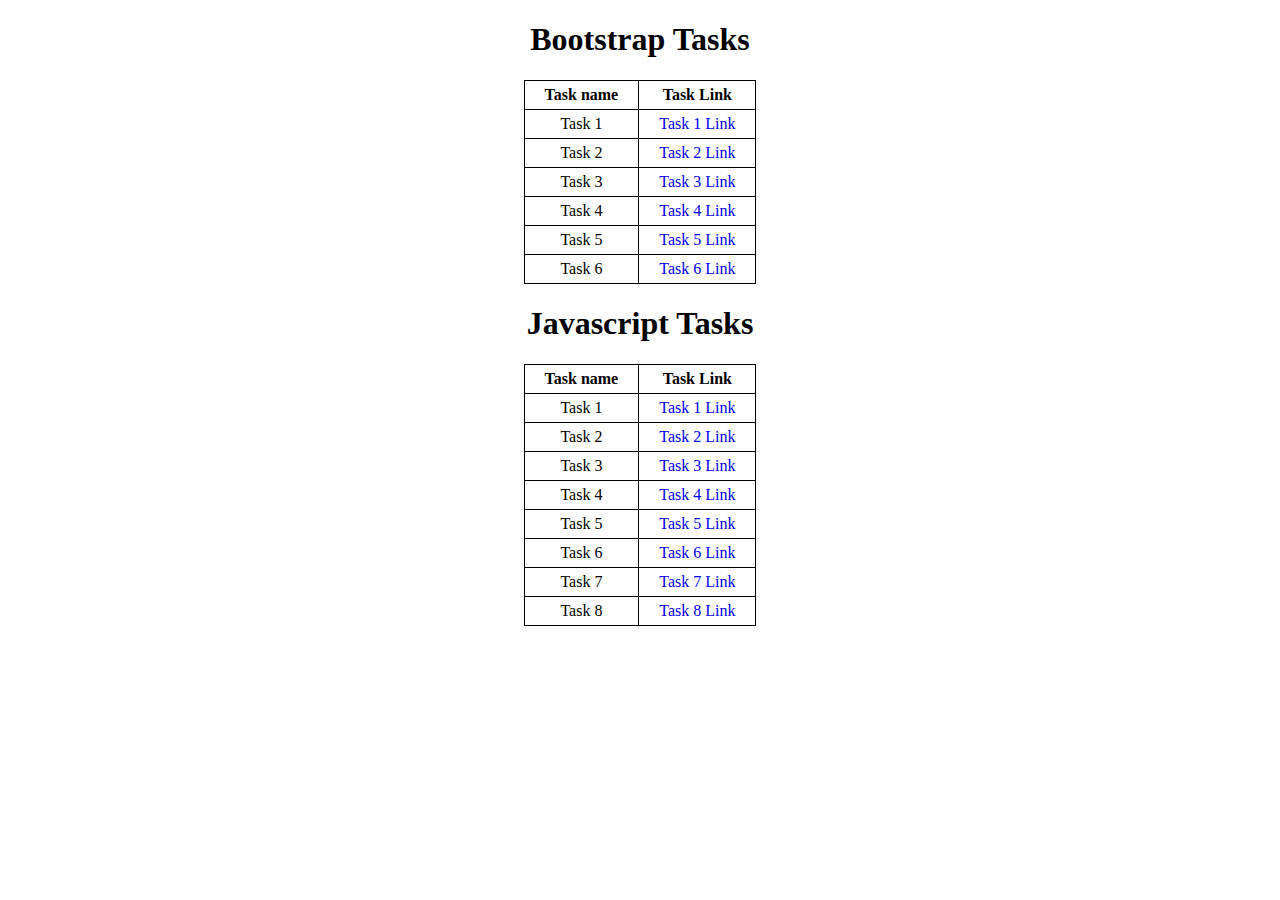
<file: index.html>
<!DOCTYPE html>
<html lang="en">

<head>
    <meta charset="UTF-8">
    <meta name="viewport" content="width=device-width, initial-scale=1.0">
    <title>Index of Tasks</title>
    <style>
        h1 {
            text-align: center;
        }

        table {
            margin: auto;
        }

        table,
        td,
        th,
        tr {
            border: 1px solid black;
            border-collapse: collapse;
            text-align: center;
            padding: 5px 20px;
        }

        td a {
            text-decoration: none;
        }
    </style>
</head>

<body>
    <h1>Bootstrap Tasks</h1>
    <table>
        <tr>
            <th>Task name</th>
            <th>Task Link</th>
        </tr>
        <tr>
            <td>Task 1</td>
            <td><a href="bs_task1.html">Task 1 Link</a></td>
        </tr>
        <tr>
            <td>Task 2</td>
            <td><a href="bs_task2.html">Task 2 Link</a></td>
        </tr>
        <tr>
            <td>Task 3</td>
            <td><a href="bs_task3.html">Task 3 Link</a></td>
        </tr>
        <tr>
            <td>Task 4</td>
            <td><a href="bs_task4.html">Task 4 Link</a></td>
        </tr>
        <tr>
            <td>Task 5</td>
            <td><a href="bs_task5.html">Task 5 Link</a></td>
        </tr>
        <tr>
            <td>Task 6</td>
            <td><a href="bs_task6.html">Task 6 Link</a></td>
        </tr>
    </table>

    <h1>Javascript Tasks</h1>
    <table>
        <tr>
            <th>Task name</th>
            <th>Task Link</th>
        </tr>
        <tr>
            <td>Task 1</td>
            <td><a href="js_task1.html">Task 1 Link</a></td>
        </tr>
        <tr>
            <td>Task 2</td>
            <td><a href="js_task2.html">Task 2 Link</a></td>
        </tr>
        <tr>
            <td>Task 3</td>
            <td><a href="js_task3.html">Task 3 Link</a></td>
        </tr>
        <tr>
            <td>Task 4</td>
            <td><a href="js_task4.html">Task 4 Link</a></td>
        </tr>
        <tr>
            <td>Task 5</td>
            <td><a href="js_task5.html">Task 5 Link</a></td>
        </tr>
        <tr>
            <td>Task 6</td>
            <td><a href="js_task6.html">Task 6 Link</a></td>
        </tr>
        <tr>
            <td>Task 7</td>
            <td><a href="js_task7.html">Task 7 Link</a></td>
        </tr>
        <tr>
            <td>Task 8</td>
            <td><a href="js_task8.html">Task 8 Link</a></td>
        </tr>
    </table>
</body>

</html>
</file>
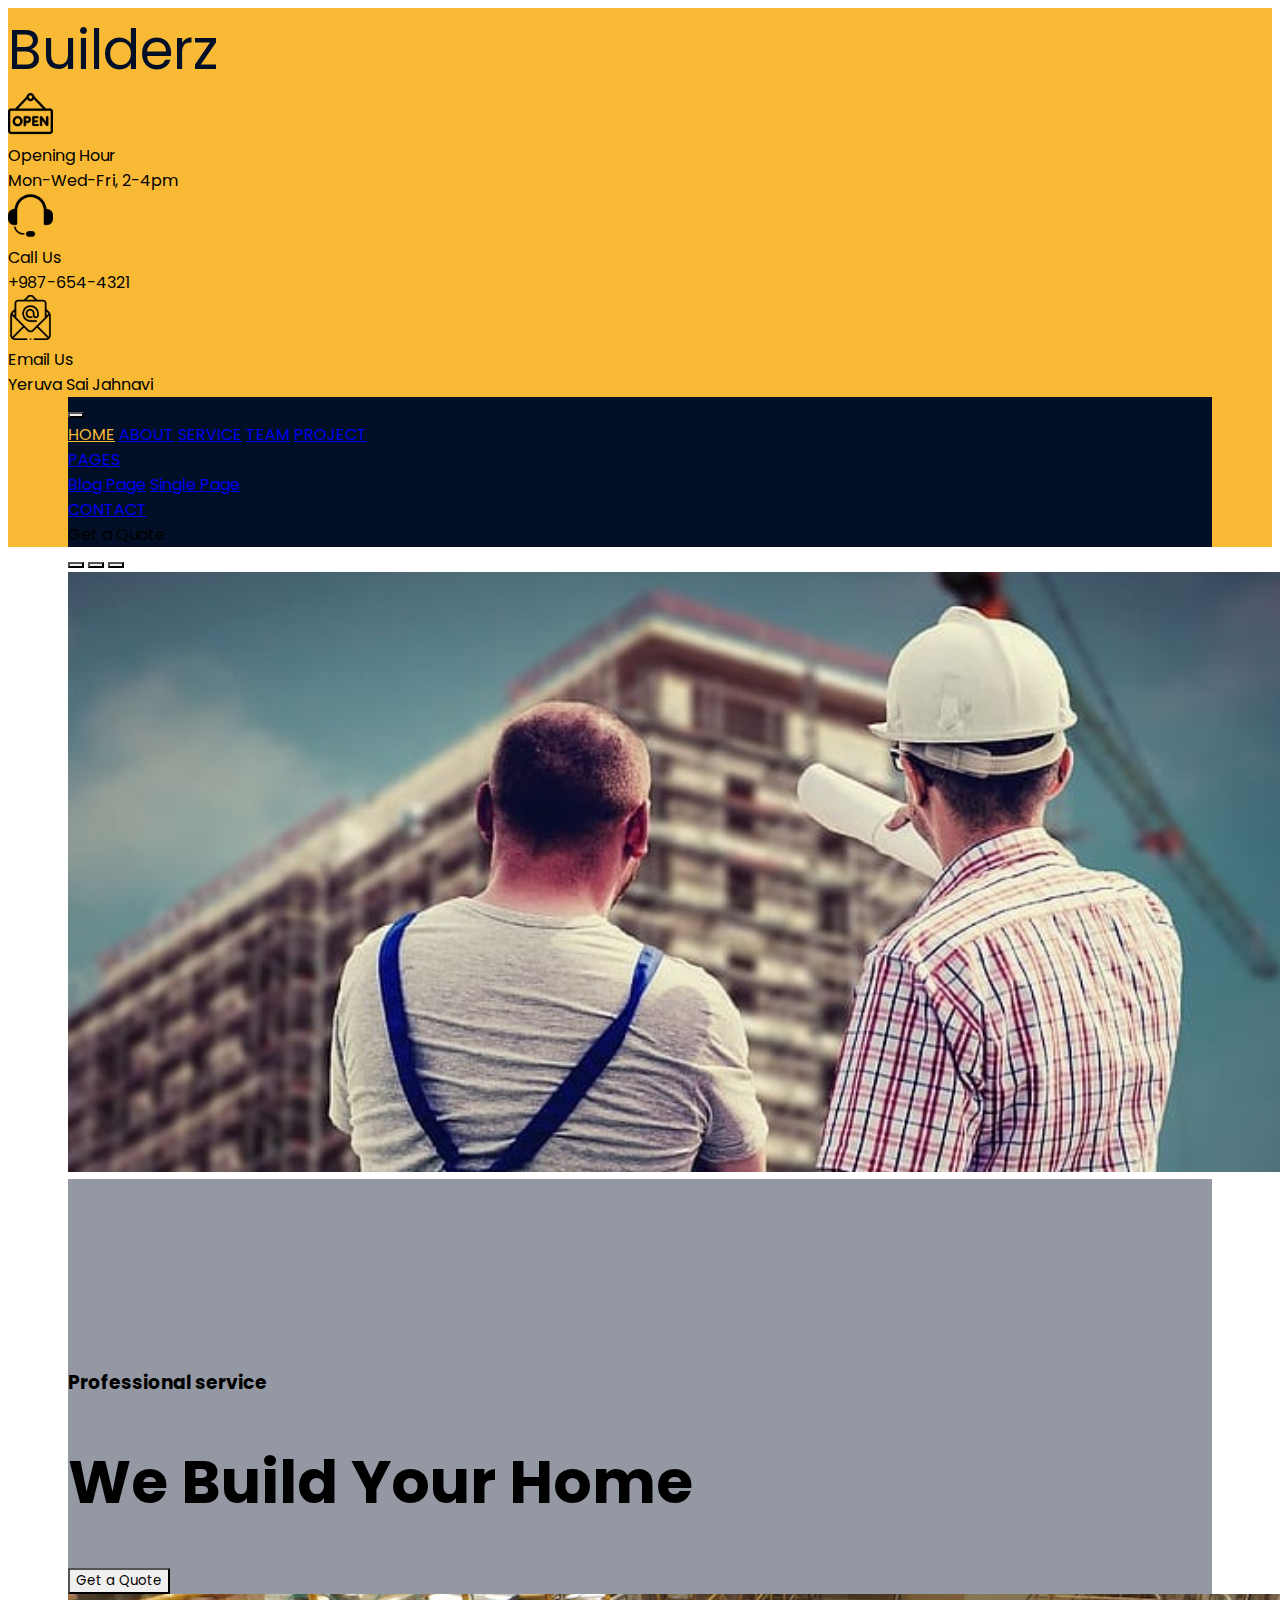
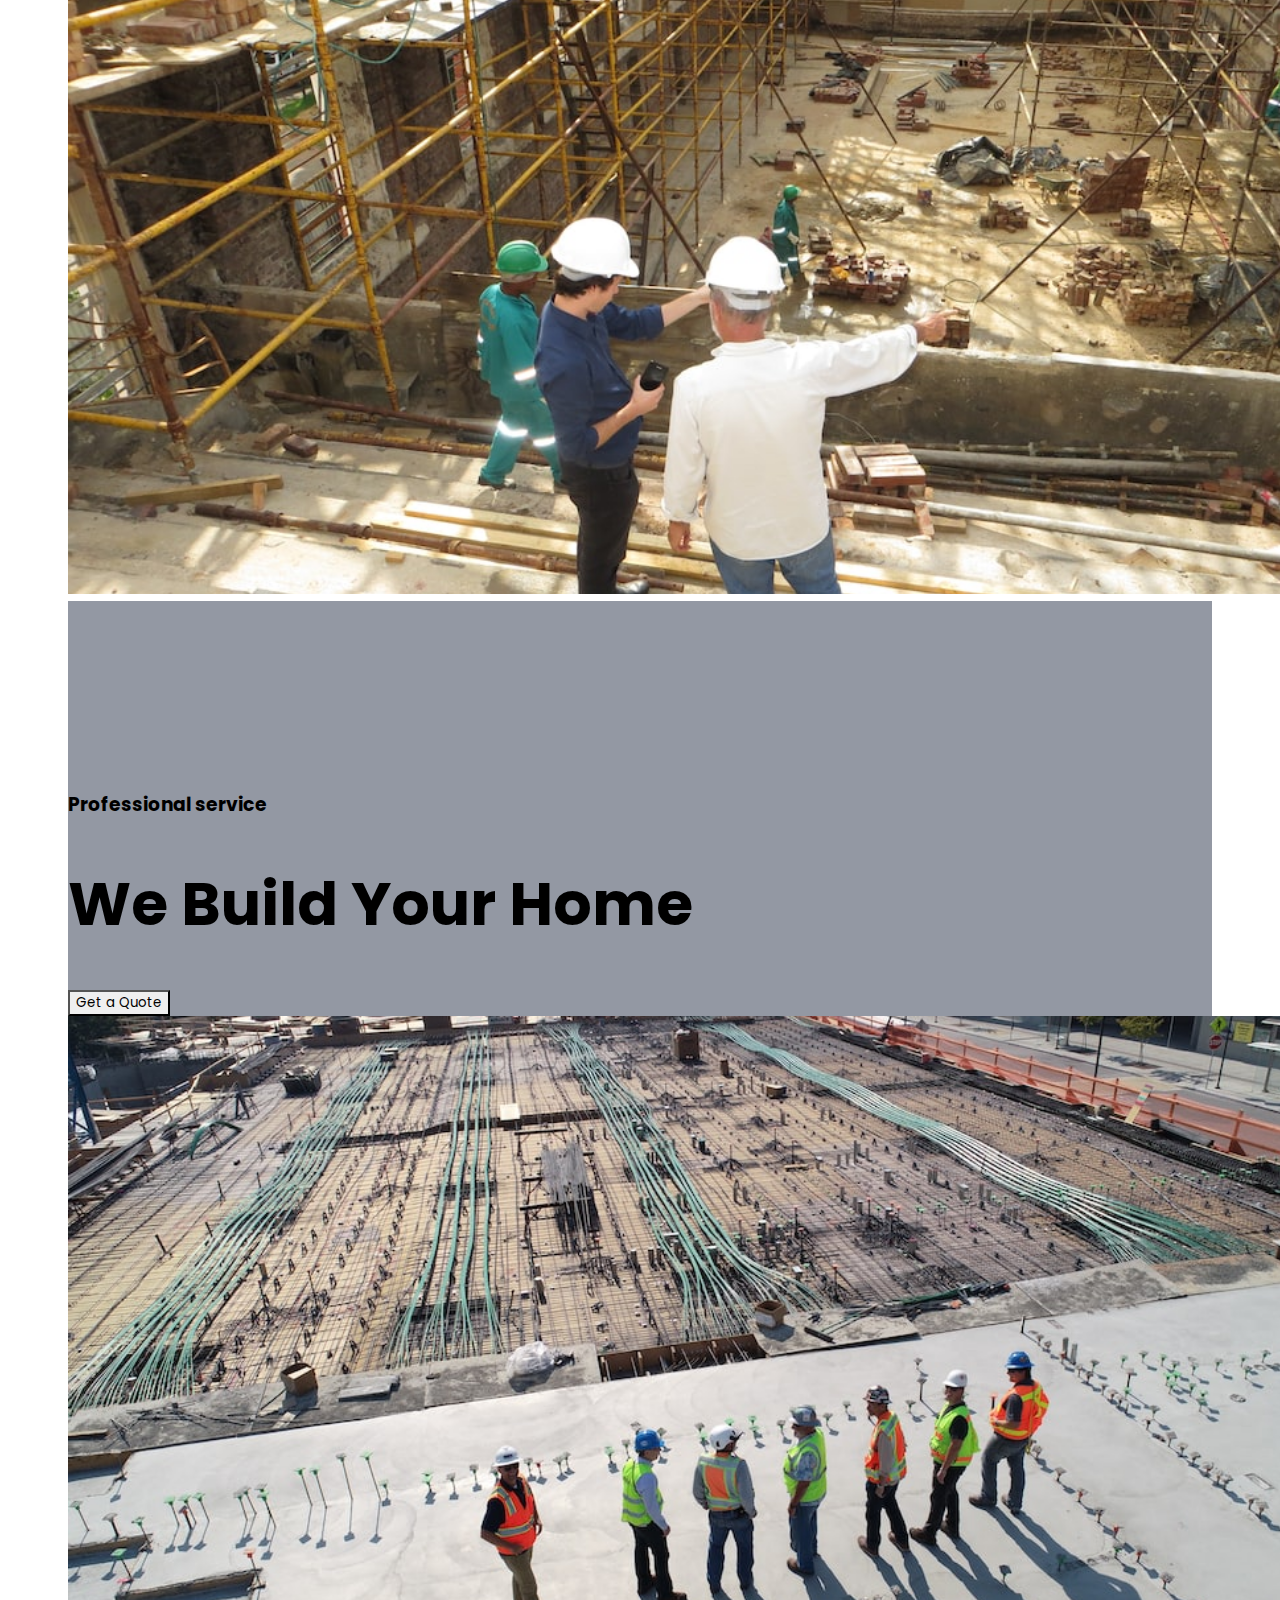
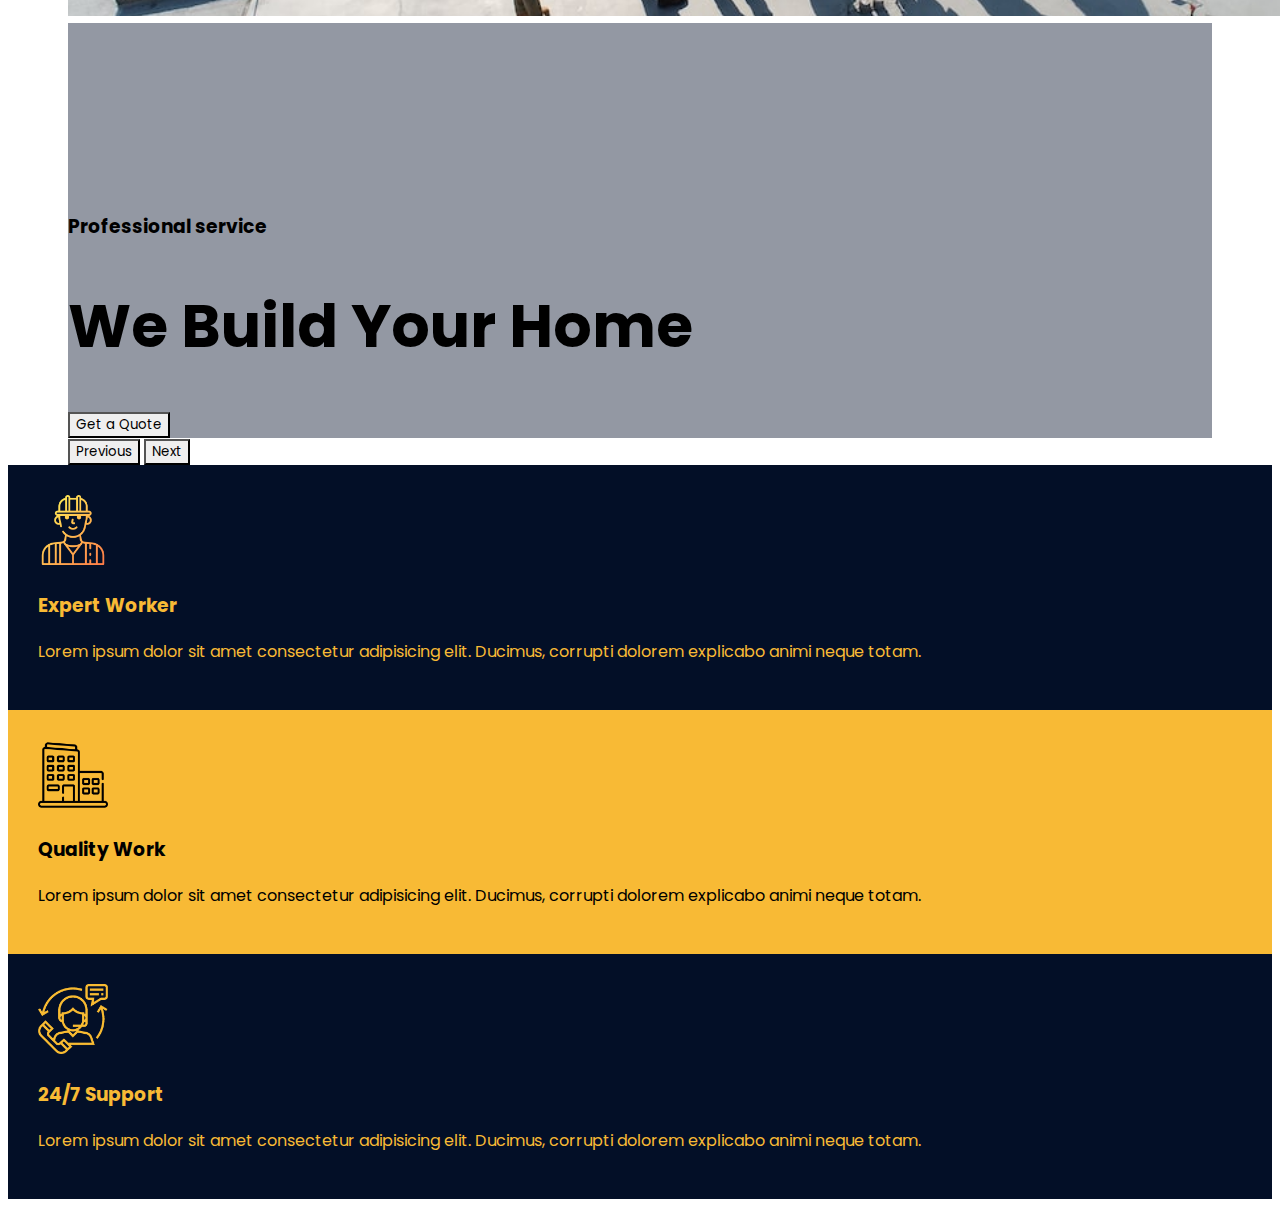
<file: bs_task2.html>
<!DOCTYPE html>
<html lang="en">

<head>
    <meta charset="UTF-8">
    <meta name="viewport" content="width=device-width, initial-scale=1.0">
    <title>Bootstrap Task 2 - Builderz Website</title>

    <link href="https://cdn.jsdelivr.net/npm/bootstrap@5.3.2/dist/css/bootstrap.min.css" rel="stylesheet"
        integrity="sha384-T3c6CoIi6uLrA9TneNEoa7RxnatzjcDSCmG1MXxSR1GAsXEV/Dwwykc2MPK8M2HN" crossorigin="anonymous">
    <link rel="stylesheet" href="bs_task2_style.css">
    <link rel="preconnect" href="https://fonts.googleapis.com">
    <link rel="preconnect" href="https://fonts.gstatic.com" crossorigin>
    <link href="https://fonts.googleapis.com/css2?family=Poppins:wght@300;400;700&display=swap" rel="stylesheet">
</head>

<body class="bg-dark-subtle">

    <div id="wrapper" class="container">
        <div class="container">
            <div class="row align-items-center px-5">
                <div class="col-4 fw-bold" id="brand">Builderz</div>
                <div class="col-8">
                    <div class="row">
                        <div class="col d-flex align-items-center">
                            <img src="flaticon/002-open.png" alt="opening hours icon" class="flaticon">
                            <div class="ps-4">
                                <div class="fs-5 fw-normal">Opening Hour</div>
                                <div>Mon-Wed-Fri, 2-4pm</div>
                            </div>
                        </div>
                        <div class="col d-flex align-items-center">
                            <img src="flaticon/001-support.png" alt="contact us icon" class="flaticon">
                            <div class="ps-4">
                                <div class="fs-5 fw-normal">Call Us</div>
                                <div>+987-654-4321</div>
                            </div>
                        </div>
                        <div class="col d-flex align-items-center">
                            <img src="flaticon/003-mail.png" alt="email us icon" class="flaticon">
                            <div class="ps-4">
                                <div class="fs-5 fw-normal">Email Us</div>
                                <div>Yeruva Sai Jahnavi</div>
                            </div>
                        </div>
                    </div>
                </div>
            </div>
        </div>

        <div id="nav-bar">
            <nav class="navbar navbar-expand-lg p-3 bottom-bar">
                <button class="navbar-toggler collapsed" type="button" data-toggle="collapse"
                    data-bs-target="#navbarSupportedContent" aria-controls="navbarSupportedContent"
                    aria-expanded="false" aria-label="Toggle navigation">
                    <span class="navbar-toggler-icon"></span>
                </button>
                <div class="collapse navbar-collapse justify-content-between" id="navbarSupportedContent">
                    <div class="navbar-nav mr-auto">
                        <a href="#" class="nav-link nav-item active" id="home">HOME</a>
                        <a href="#" class="nav-link nav-item text-light">ABOUT</a>
                        <a href="#" class="nav-link nav-item text-light">SERVICE</a>
                        <a href="#" class="nav-link nav-item text-light">TEAM</a>
                        <a href="#" class="nav-link nav-item text-light">PROJECT</a>
                        <div class="nav-item dropdown">
                            <a class="nav-link dropdown-toggle text-light" href="#" role="button"
                                data-bs-toggle="dropdown" aria-expanded="false" id="pages">
                                PAGES
                            </a>
                            <div class="dropdown-menu">
                                <a class="dropdown-item" href="#">Blog Page</a>
                                <a class="dropdown-item" href="#">Single Page</a>
                            </div>
                        </div>
                        <a href="#" class="nav-link nav-item text-light">CONTACT</a>
                    </div>
                    <div class="ml-auto border border-2 p-2 text-light">
                        Get a Quote
                    </div>
                </div>
            </nav>
        </div>


    </div>

    <div id="carouselExample" class="carousel slide">
        <div class="carousel-indicators">
            <button type="button" data-bs-target="#carouselExampleCaptions" data-bs-slide-to="0" class="active"
                aria-current="true" aria-label="Slide 1"></button>
            <button type="button" data-bs-target="#carouselExampleCaptions" data-bs-slide-to="1"
                aria-label="Slide 2"></button>
            <button type="button" data-bs-target="#carouselExampleCaptions" data-bs-slide-to="2"
                aria-label="Slide 3"></button>
        </div>
        <div class="carousel-inner">
            <div class="carousel-item active">
                <img src="flaticon/1-wall.jpg" class="d-block car-img" alt="...">
                <div class="carousel-caption d-none d-md-block">
                    <h3>Professional service</h3>
                    <h1>We Build Your Home</h3>
                        <button type="button" class="btn btn-outline-light rounded-0 p-3 mt-20">Get a Quote</button>
                </div>
            </div>
            <div class="carousel-item">
                <img src="flaticon/2-wall.jpg" class="d-block w-100 car-img" alt="...">
                <div class="carousel-caption d-none d-md-block">
                    <h3>Professional service</h3>
                    <h1>We Build Your Home</h3>
                        <button type="button" class="btn btn-outline-light rounded-0 p-3 mt-20">Get a Quote</button>
                </div>
            </div>
            <div class="carousel-item">
                <img src="flaticon/3-wall.jpeg" class="d-block w-100 car-img" alt="...">
                <div class="carousel-caption d-none d-md-block">
                    <h3>Professional service</h3>
                    <h1>We Build Your Home</h3>
                        <button type="button" class="btn btn-outline-light rounded-0 p-3 mt-20">Get a Quote</button>
                </div>
            </div>
        </div>
        <button class="carousel-control-prev" type="button" data-bs-target="#carouselExample" data-bs-slide="prev">
            <span class="carousel-control-prev-icon" aria-hidden="true"></span>
            <span class="visually-hidden">Previous</span>
        </button>
        <button class="carousel-control-next" type="button" data-bs-target="#carouselExample" data-bs-slide="next">
            <span class="carousel-control-next-icon" aria-hidden="true"></span>
            <span class="visually-hidden">Next</span>
        </button>
    </div>

    <div class="container text-center">
        <div class="row">
            <div class="col black-grid d-flex grid-col align-items-center">
                <img src="flaticon/004-builder.png" alt="" id="service-icon">
                <div class="text-start">
                    <h3>Expert Worker</h3>
                    <p>Lorem ipsum dolor sit amet consectetur adipisicing elit. Ducimus, corrupti dolorem explicabo
                        animi
                        neque totam.</p>
                </div>
            </div>
            <div class="col yellow-grid d-flex grid-col align-items-center">
                <img src="flaticon/005-building.png" alt="" id="building-icon">
                <div class="text-start">
                    <h3>Quality Work</h3>
                    <p>Lorem ipsum dolor sit amet consectetur adipisicing elit. Ducimus, corrupti dolorem explicabo
                        animi
                        neque totam.</p>
                </div>
            </div>
            <div class="col black-grid d-flex grid-col align-items-center">
                <img src="flaticon/006-service.png" alt="" id="service-icon">
                <div class="text-start">
                    <h3>24/7 Support</h3>
                    <p>Lorem ipsum dolor sit amet consectetur adipisicing elit. Ducimus, corrupti dolorem explicabo
                        animi
                        neque totam.</p>
                </div>
            </div>
        </div>
    </div>

    <script src="https://cdn.jsdelivr.net/npm/bootstrap@5.3.2/dist/js/bootstrap.bundle.min.js"
        integrity="sha384-C6RzsynM9kWDrMNeT87bh95OGNyZPhcTNXj1NW7RuBCsyN/o0jlpcV8Qyq46cDfL"
        crossorigin="anonymous"></script>
</body>

</html>
</file>
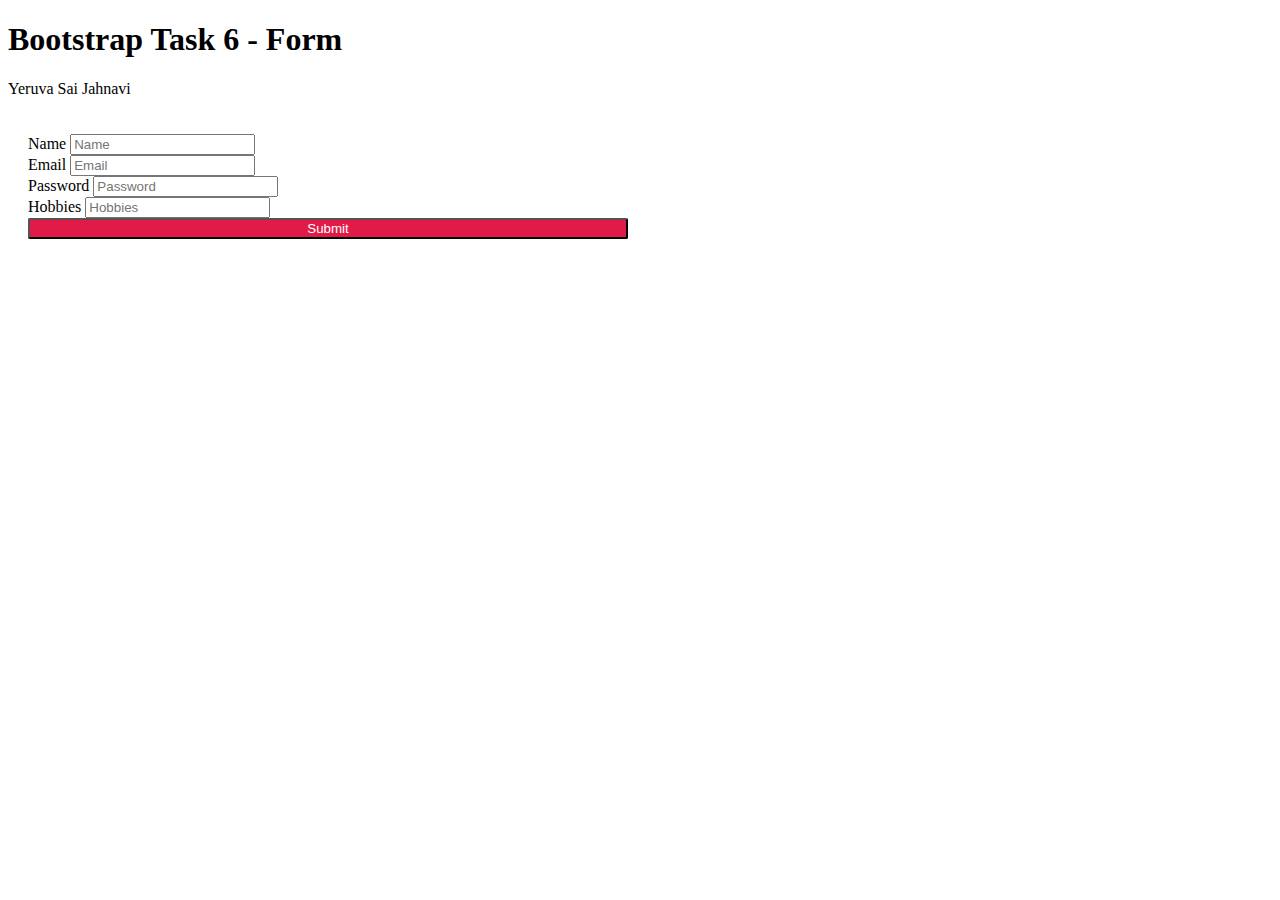
<file: bs_task6.html>
<!DOCTYPE html>
<html lang="en">

<head>
    <meta charset="UTF-8" />
    <meta name="viewport" content="width=device-width, initial-scale=1.0" />
    <title>Bootstrap - Task 6</title>
    <link href="https://cdn.jsdelivr.net/npm/bootstrap@5.3.1/dist/css/bootstrap.min.css" rel="stylesheet"
        integrity="sha384-4bw+/aepP/YC94hEpVNVgiZdgIC5+VKNBQNGCHeKRQN+PtmoHDEXuppvnDJzQIu9" crossorigin="anonymous" />
    <link rel="stylesheet" href="https://cdn.jsdelivr.net/npm/bootstrap-icons@1.10.5/font/bootstrap-icons.css" />
    <style>
        .container {
            max-width: 600px;
            height: auto;
            padding: 20px;
        }

        .form-table {
            display: table;
            width: 80%;
            margin: 0 auto;
        }

        .form-table-row {
            display: table-row;
        }

        .form-table-cell {
            display: table-cell;
            vertical-align: middle;
            padding: 5px;
        }

        .form-table-cell label {
            text-align: left;
        }

        .narrow-column {
            width: 15%;
        }

        .wide-column {
            width: 85%;
        }

        .input-group-text {
            background-color: #e3e1e1;
            border-right: 0.5px solid rgb(114, 112, 112);
        }

        .input-group {
            border: 0.5px solid black;
            border-radius: 4px;
        }

        #submit-btn {
            color: #ffffff;
            background-color: #e11a48;
            width: 100%;
            border-radius: 2px;
        }

        #submit-btn:hover {

            color: #ffffff;
        }

        .error {
            color: red;
        }

        .form-control.error-input {
            border-color: red;
        }
    </style>
</head>

<body>
    <h1>Bootstrap Task 6 - Form</h1>
    <p>Yeruva Sai Jahnavi</p>
    <div class="container">

        <form id="registrationForm">
            <div class="mb-3">
                <label for="name" class="form-label">Name</label>
                <input type="text" class="form-control" id="name" placeholder="Name" />
                <span class="error" id="nameError"></span>
            </div>

            <div class="mb-3">
                <label for="email" class="form-label">Email</label>
                <input type="email" class="form-control" id="email" placeholder="Email" />
                <span class="error" id="emailError"></span>
            </div>

            <div class="mb-3">
                <label for="password" class="form-label">Password</label>
                <input type="password" class="form-control" id="password" placeholder="Password" />
                <span class="error" id="passwordError"></span>
            </div>

            <div class="mb-3">
                <label for="hobbies" class="form-label">Hobbies</label>
                <input type="number" class="form-control" id="hobbies" placeholder="Hobbies" />
                <span class="error" id="hobbiesError"></span>
            </div>

            <div class="text-center">
                <button type="button" class="btn btn-send btn-lg" id="submit-btn">
                    Submit
                </button>
            </div>
        </form>
    </div>
    <script src="https://cdn.jsdelivr.net/npm/bootstrap@5.3.1/dist/js/bootstrap.bundle.min.js"
        integrity="sha384-4bw+/aepP/YC94hEpVNVgiZdgIC5+VKNBQNGCHeKRQN+PtmoHDEXuppvnDJzQIu9"
        crossorigin="anonymous"></script>
    <script>document.getElementById("submit-btn").addEventListener("click", function () {
            const inputFields = document.querySelectorAll(".form-control");

            inputFields.forEach(function (field) {
                field.classList.remove("error-input");
            });

            document.querySelectorAll(".error").forEach(function (errorElement) {
                errorElement.textContent = "";
            });

            const name = document.getElementById("name").value;
            const email = document.getElementById("email").value;
            const password = document.getElementById("password").value;
            const hobbies = document.getElementById("hobbies").value;

            if (name === "") {
                document.getElementById("nameError").textContent = "Name is required";
                document.getElementById("name").classList.add("error-input");
            }

            if (email === "") {
                document.getElementById("emailError").textContent = "Email is required";
                document.getElementById("email").classList.add("error-input");
            }

            if (password === "") {
                document.getElementById("passwordError").textContent = "Password is required";
                document.getElementById("password").classList.add("error-input");
            }

            if (hobbies === "") {
                document.getElementById("hobbyError").textContent = "Hobby is required";
                document.getElementById("hobby").classList.add("error-input");
            }

        });</script>
</body>

</html>
</file>
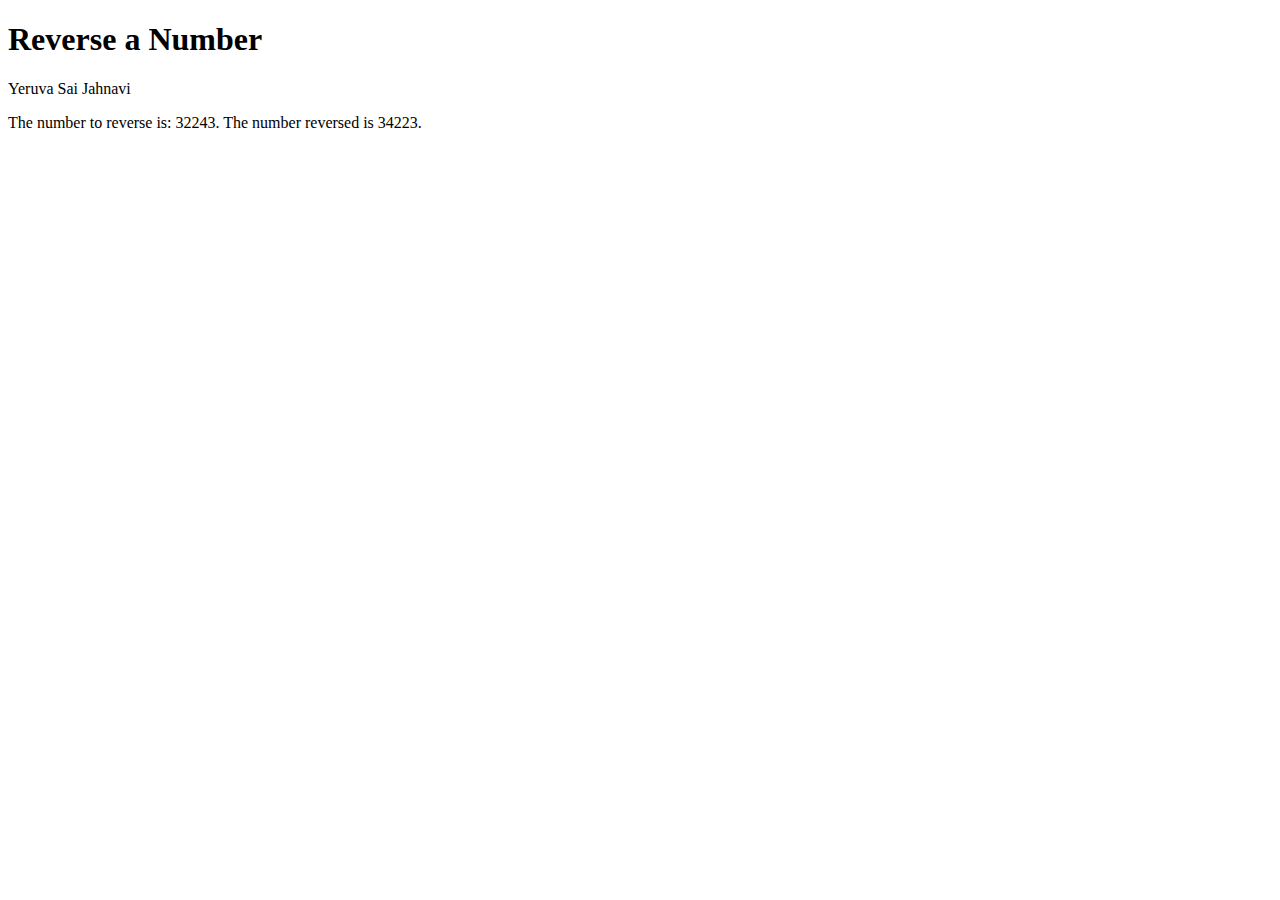
<file: js_task1.html>
<!DOCTYPE html>
<html lang="en">

<head>
    <meta charset="UTF-8">
    <meta name="viewport" content="width=device-width, initial-scale=1.0">
    <title>Javascript Task 1 - Reverse a Number</title>
</head>

<body>
    <h1>Reverse a Number</h1>
    <p>Yeruva Sai Jahnavi</p>

    <script>
        function reverseNum(n) {
            // eg: 32243
            // 1. convert to string
            strNum = "" + n;

            // 2. split into ["3", "2" "2" "4" "3"]
            digits = strNum.split("");

            // 3. reverse array
            digitsRev = digits.reverse();

            // 4. join digits and output
            document.writeln("The number reversed is " + digitsRev.join("") + ".");
        }
        let x = 32243
        document.writeln("The number to reverse is: " + x + ".");
        reverseNum(x);
    </script>
</body>

</html>
</file>
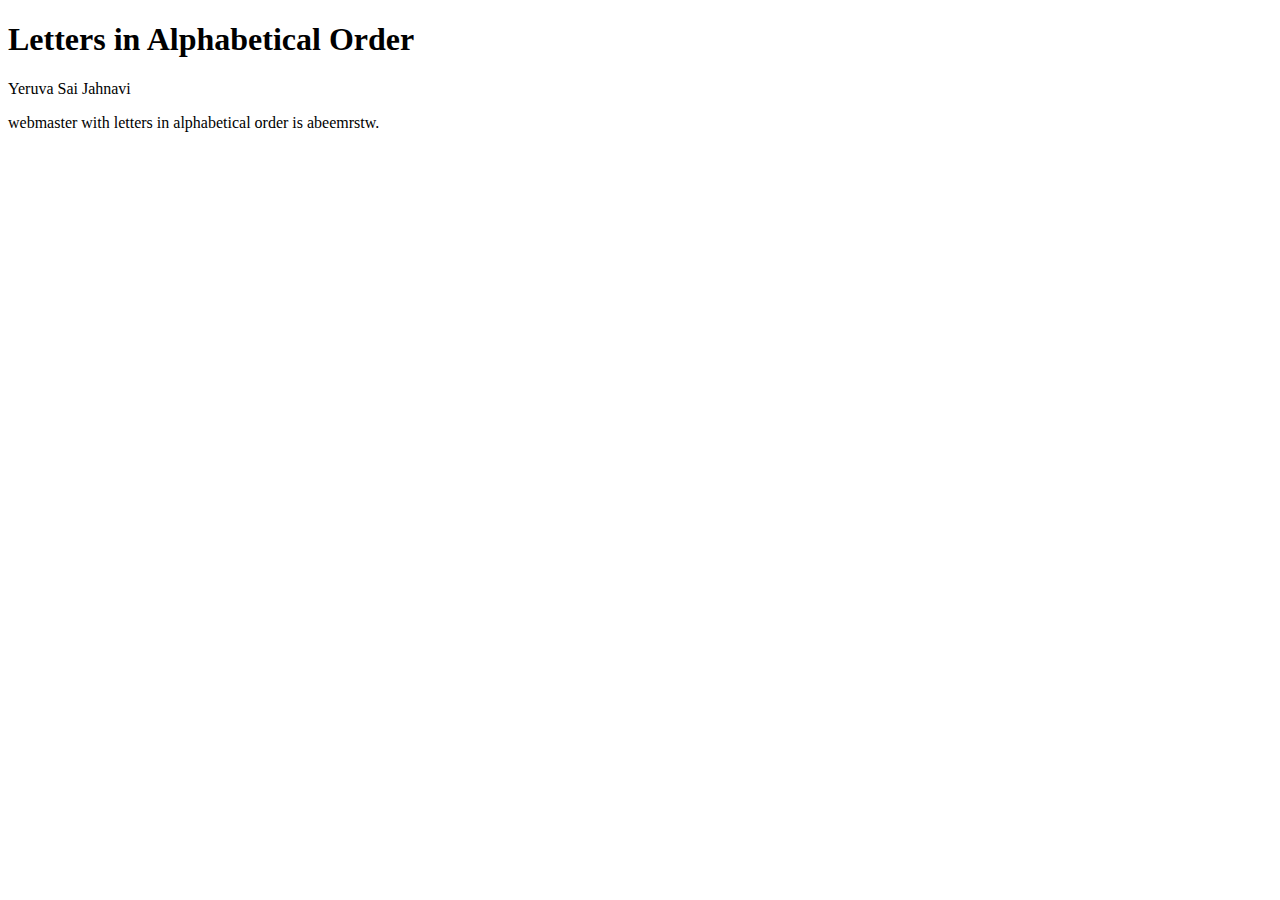
<file: js_task2.html>
<!DOCTYPE html>
<html lang="en">

<head>
    <meta charset="UTF-8">
    <meta name="viewport" content="width=device-width, initial-scale=1.0">
    <title>Javascript Task 2 - Letters in Alphabetical Order</title>
</head>

<body>
    <h1>Letters in Alphabetical Order</h1>
    <p>Yeruva Sai Jahnavi</p>
    <script>
        function alphabetizeString(str) {

            // 1. split string into chars
            strArr = str.split("");

            // 2. sort the array
            strArr.sort();
            // 3. join the array and print
            document.write(str + " with letters in alphabetical order is " + strArr.join("") + ".");
        }

        alphabetizeString("webmaster");
    </script>
</body>

</html>
</file>
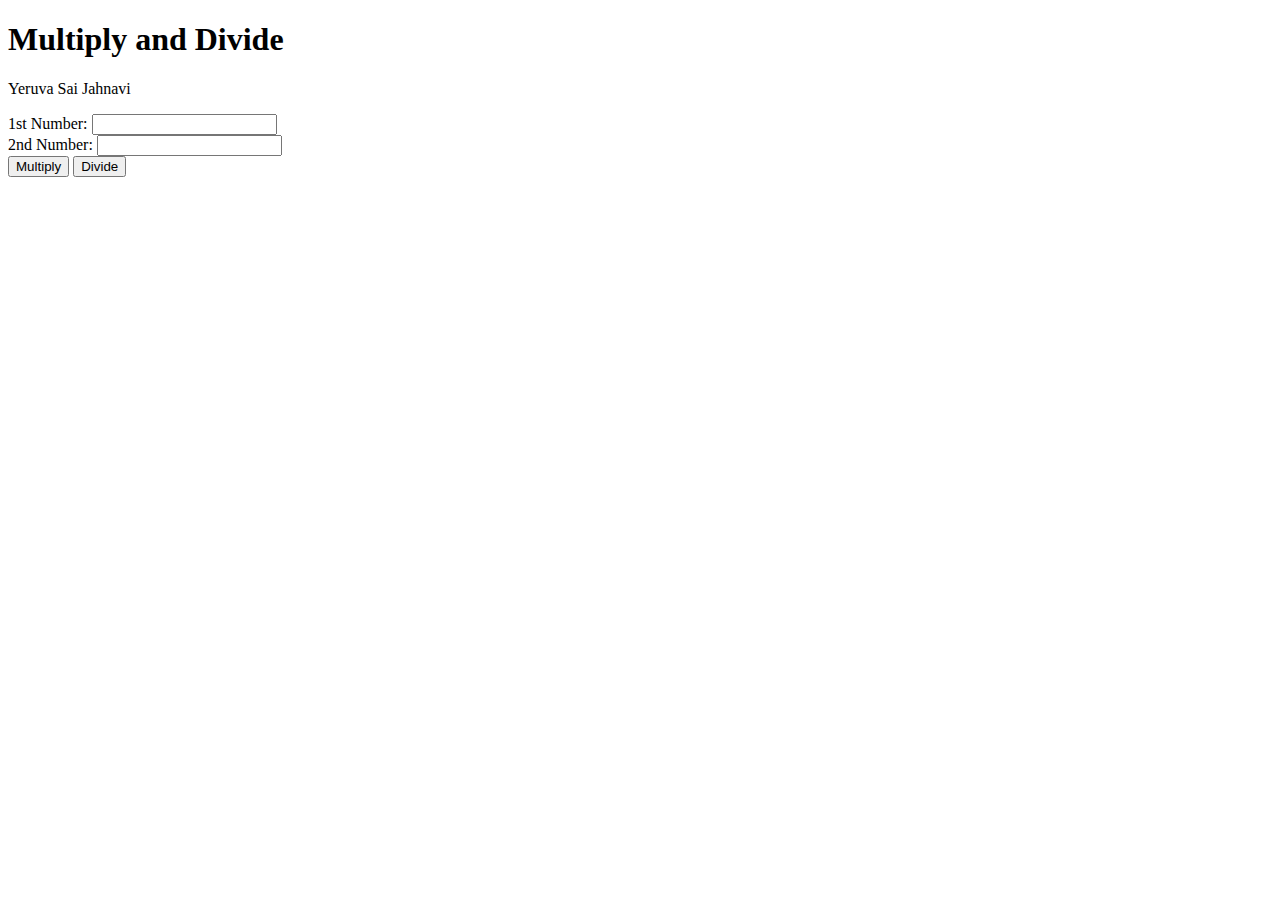
<file: js_task3.html>
<!DOCTYPE html>
<html lang="en">

<head>
    <meta charset="UTF-8">
    <meta name="viewport" content="width=device-width, initial-scale=1.0">

    <title>Javascript Task 3 - Calculator</title>
</head>

<body>
    <h1>Multiply and Divide</h1>
    <p>Yeruva Sai Jahnavi</p>
    <div>
        <label for="num1">1st Number:</label>
        <input type="number" id="num1">
    </div>

    <div>
        <label for="num2">2nd Number:</label>
        <input type="number" id="num2">
    </div>

    <button onclick="calculate('multiply')">Multiply</button>
    <button onclick="calculate('divide')">Divide</button>

    <div id="result"></div>

    <script>
        function calculate(operand) {
            const num1 = parseFloat(document.getElementById('num1').value);
            const num2 = parseFloat(document.getElementById('num2').value);

            if (isNaN(num1) || isNaN(num2)) {
                alert('Please enter valid numbers.');
                return;
            }

            let result;

            if (operand === 'multiply') {
                result = num1 * num2;
            } else if (operand === 'divide') {
                if (num2 === 0) {
                    alert('Cannot divide by zero.');
                    return;
                }
                result = num1 / num2;
            }

            document.getElementById('result').innerText = `The result is: ${result}`;
        }
    </script>
</body>

</html>
</file>
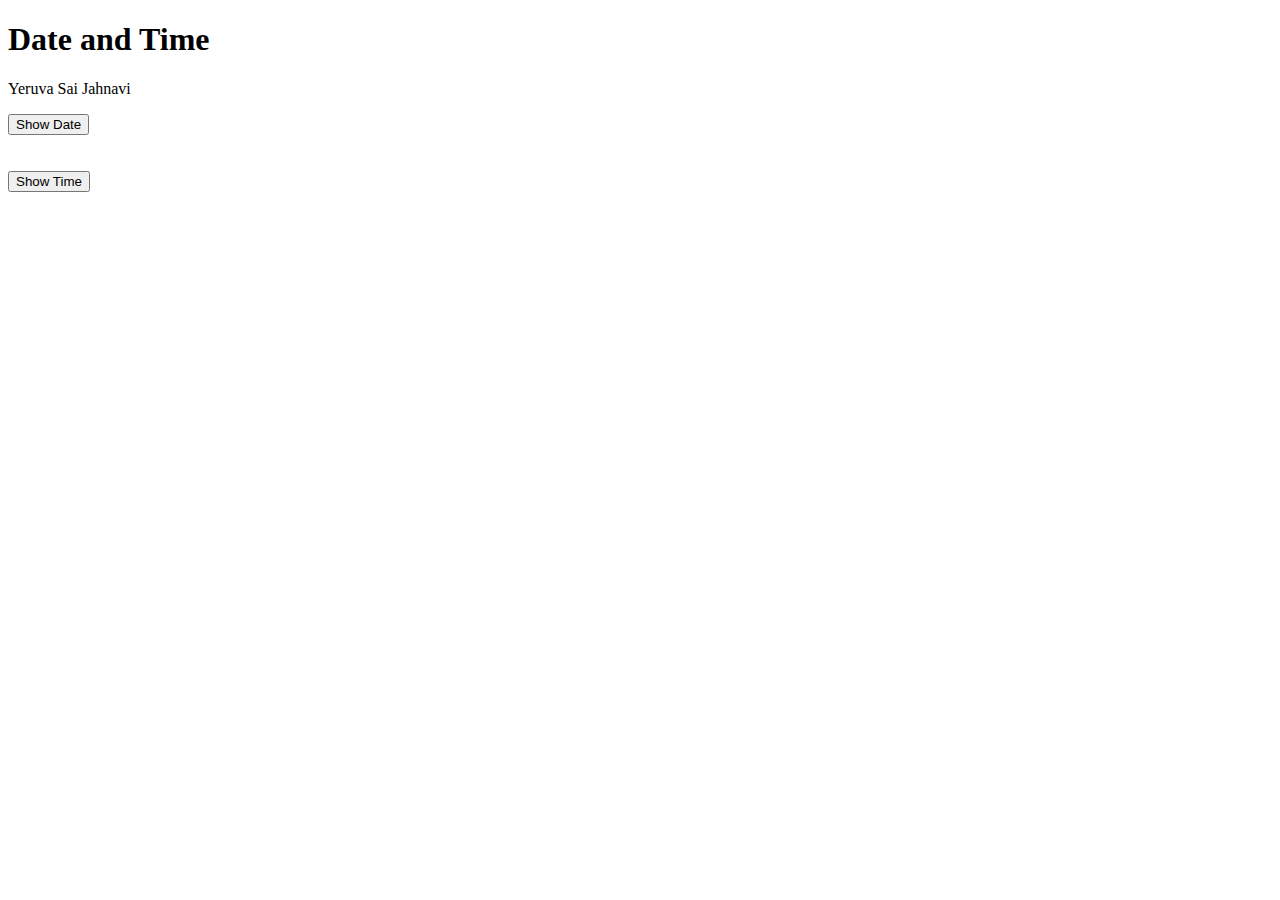
<file: js_task4.html>
<!DOCTYPE html>
<html lang="en">

<head>
    <meta charset="UTF-8">
    <meta name="viewport" content="width=device-width, initial-scale=1.0">
    <title>Javascript Task 4 - Date and Time</title>
</head>

<body>
    <h1>Date and Time</h1>
    <p>Yeruva Sai Jahnavi</p>

    <button onclick="showDate()">Show Date</button>
    <div id="date"></div>

    <br><br>

    <button onclick="showTime()">Show Time</button>
    <div id="time"></div>



    <script>
        function showDate() {
            const options = { year: 'numeric', month: 'long', day: 'numeric' };
            const date = new Date().toLocaleDateString('en-IN', options);
            document.getElementById('date').innerText = date;
        }

        function showTime() {
            const time = new Date().toLocaleTimeString('en-IN', { timeZone: 'Asia/Kolkata' });
            document.getElementById('time').innerText = time;
        }
    </script>
</body>

</html>
</file>
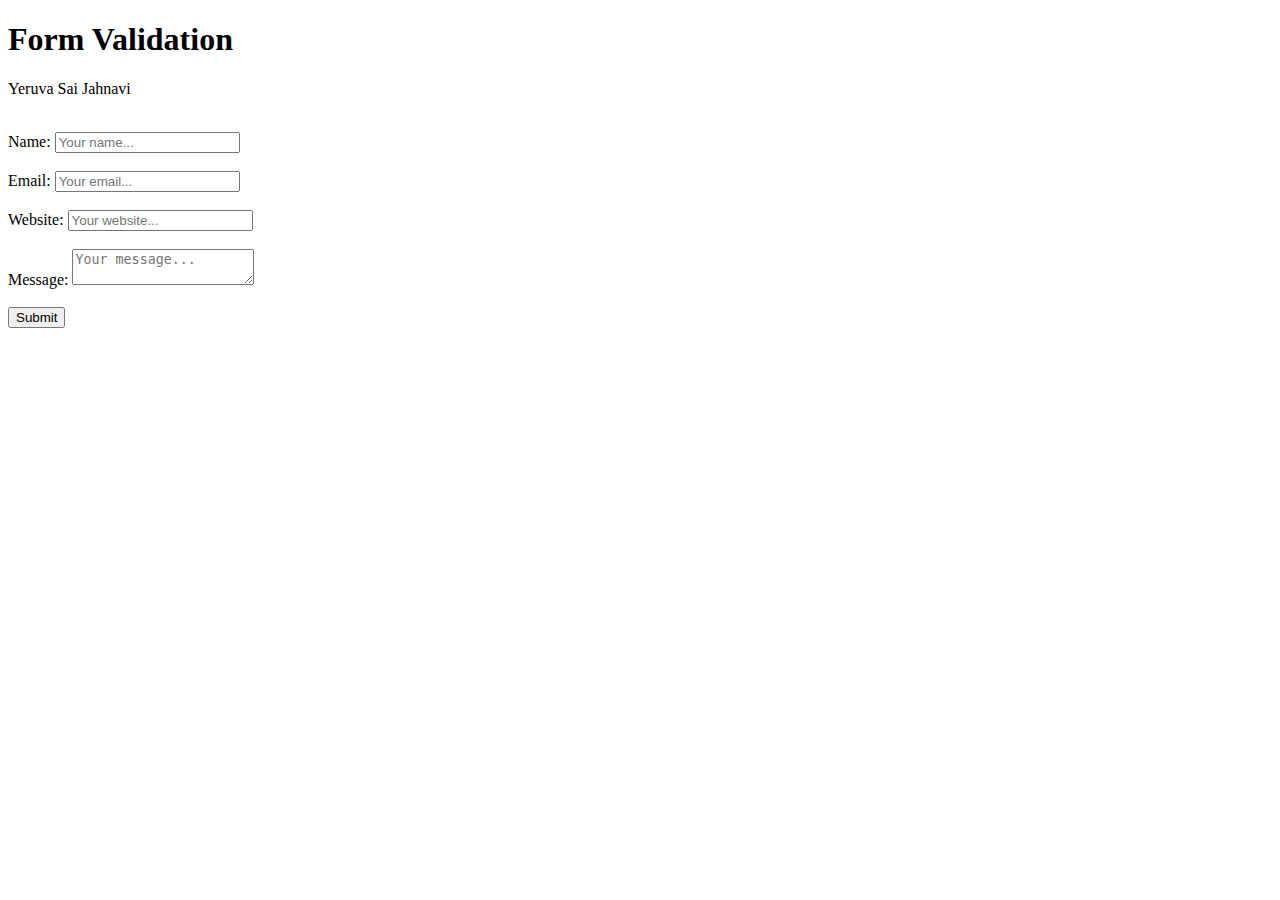
<file: js_task5.html>
<!DOCTYPE html>
<html lang="en">

<head>
    <meta charset="UTF-8">
    <meta name="viewport" content="width=device-width, initial-scale=1.0">
    <title>JavaScript Task 5 - Form Validation</title>
</head>

<body>
    <div class="container">
        <h1>Form Validation</h1>
        <p>Yeruva Sai Jahnavi</p>
        <br>


        <form id="form">
            <div class="form-input">
                <label for="name">Name: </label>
                <input type="text" id="name" name="name" placeholder="Your name...">
                <span id="nameError" class="error"></span>
            </div>
            <br>
            <div class="form-group">
                <label for="email">Email: </label>
                <input type="email" id="email" name="email" placeholder="Your email...">
                <span id="emailError" class="error"></span>
            </div>
            <br>
            <div class="form-group">
                <label for="website">Website: </label>
                <input type="url" id="website" name="website" placeholder="Your website...">
                <span id="websiteError" class="error"></span>
            </div>
            <br>
            <div class="form-group">
                <label for="message">Message: </label>
                <textarea id="message" name="message" placeholder="Your message..."></textarea>
                <span id="messageError" class="error"></span>
            </div>
            <br>
            <div class="form-group">
                <button type="submit">Submit</button>
            </div>
        </form>
    </div>

    <script>
        const form = document.getElementById('form');

        form.addEventListener('submit', function (event) {
            event.preventDefault(); // Prevents the default form submission

            const name = document.getElementById('name').value;
            const email = document.getElementById('email').value;
            const website = document.getElementById('website').value;
            const message = document.getElementById('message').value;

            // Validation logic

            // name != empty && contains only alphabets
            if (!/^[a-zA-Z]+$/.test(name)) {
                document.getElementById('nameError').innerText = 'Invalid name';
                return;
            } else {
                document.getElementById('nameError').innerText = '';
            }

            // email != empty && is a valid email address
            const emailPattern = /^[^\s@]+@[^\s@]+\.[^\s@]+$/;
            if (!emailPattern.test(email)) {
                document.getElementById('emailError').innerText = 'Invalid email';
                return;
            } else {
                document.getElementById('emailError').innerText = '';
            }

            // website != empty && is a valid URL
            const urlPattern = /^(https?:\/\/)?([a-zA-Z\d.-]+)\.([a-zA-Z]{2,6})([/\w.-]*)*\/?$/;
            if (website && !urlPattern.test(website)) {
                document.getElementById('websiteError').innerText = 'Invalid website';
                return;
            } else {
                document.getElementById('websiteError').innerText = '';
            }

            // message != empty
            if (!message) {
                document.getElementById('messageError').innerText = 'Message cannot be empty';
                return;
            } else {
                document.getElementById('messageError').innerText = '';
            }

            // If all fields are valid, submit form
            console.log('Form submitted!');
        });
    </script>
</body>

</html>
</file>
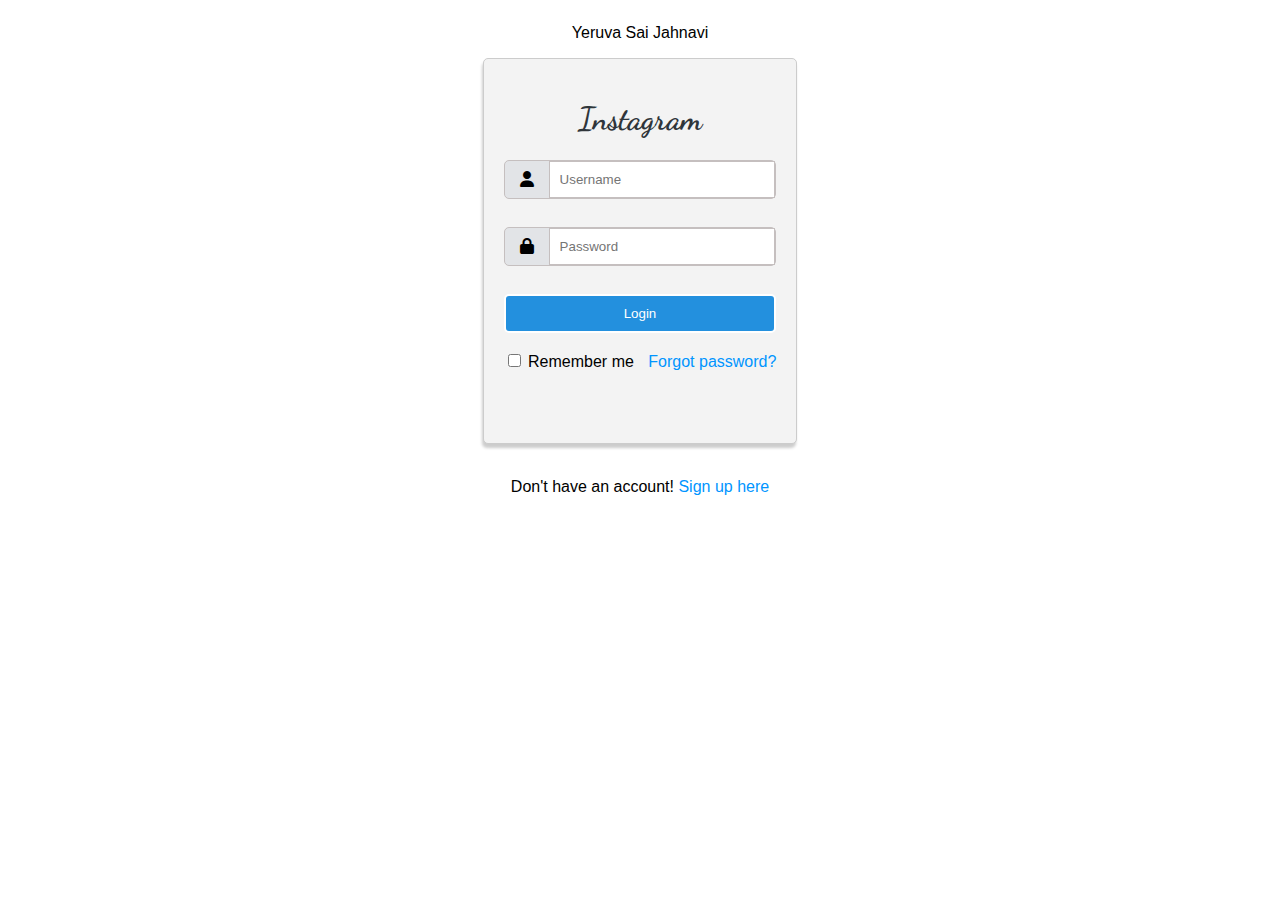
<file: js_task6.html>
<!DOCTYPE html>
<html lang="en">

<head>
    <meta charset="UTF-8">
    <meta name="viewport" content="width=device-width, initial-scale=1.0">
    <title>JavaScript Task 6 - Instagram form</title>
    <link rel="preconnect" href="https://fonts.googleapis.com">
    <link rel="preconnect" href="https://fonts.gstatic.com" crossorigin>
    <link href="https://fonts.googleapis.com/css2?family=Dancing+Script:wght@500&display=swap" rel="stylesheet">
    <link rel="stylesheet" href="https://cdnjs.cloudflare.com/ajax/libs/font-awesome/6.2.0/css/all.min.css">
    <style>
        .error {
            color: red;
        }

        * {
            font-family: 'Segoe UI', Tahoma, Geneva, Verdana, sans-serif;
        }

        body {
            display: flex;
            flex-direction: column;
            align-items: center;
            justify-content: center;
            margin-left: 10%;
            margin-right: 10%;
        }

        #username,
        #password,
        #login,
        .error {
            width: 100%;
            max-width: 300px;
        }

        .card {
            border: 1px solid #ccc;
            border-radius: 5px;
            box-shadow: -1px 4px 3px 0px rgba(0, 0, 0, 0.2);
            padding: 20px;
            text-align: center;
            background-color: rgb(243, 243, 243);
        }

        .icon {
            display: flex;
            align-items: center;
            margin-bottom: 10px;
            background-color: rgb(226, 228, 231);
            border-radius: 5px;
            border: 1px solid rgb(197, 191, 191);
        }

        .icon i {
            margin: 0px 5px;
        }

        button {
            width: auto;
            padding: 10px;
            background-color: #2390de;
            color: white;
            border-radius: 5px;
            border: 2px solid white;
        }

        #link {
            text-decoration: none;
            color: #0095ff
        }

        input {
            padding: 10px;
            border: 1px solid rgb(197, 191, 191);
        }

        i {
            padding: 10px;
        }

        h1 {
            font-family: 'Dancing Script', cursive;
            color: #2f353a;
        }

        .rev a {
            margin-left: 10px;
        }

        h5,
        .rev {
            font-family: Arial;
        }
    </style>
</head>

<body>
    <p>Yeruva Sai Jahnavi</p>
    <div class="card">
        <h1>Instagram</h1>
        <div class="icon">
            <i class="fas fa-user"></i>
            <input type="text" name="username" id="username" placeholder="Username">
        </div><br>
        <div class="icon">
            <i class="fas fa-lock"></i>
            <input type="password" name="pass" id="password" placeholder="Password">
        </div><br>
        <button onclick="loginvalidation()" id="login">Login</button><br><br>
        <div class="rev">
            <input type="checkbox" name="remember me"> Remember me
            <a id="link" href="forgetpassword.html">Forgot password?</a><br><br>
        </div>
        <p id="errorText" class="error"></p><br>
    </div><br>
    <p>Don't have an account! <a id="link" href="www.createaccount.com">Sign up here</a></p>

    <script>
        function loginvalidation() {
            var usernameOrEmail = document.getElementById("username").value;
            var password = document.getElementById("password").value;
            var errorText = document.getElementById("errorText");
            if (password.length < 6) {
                errorText.textContent = "Incorrect username or password.";
                return;
            }
            if (usernameOrEmail === "jahnavi123" && password === "password123") {
                alert("Login successful!");
            } else {
                errorText.textContent = "Incorrect username or password.";
            }
        }
    </script>
</body>

</html>
</file>
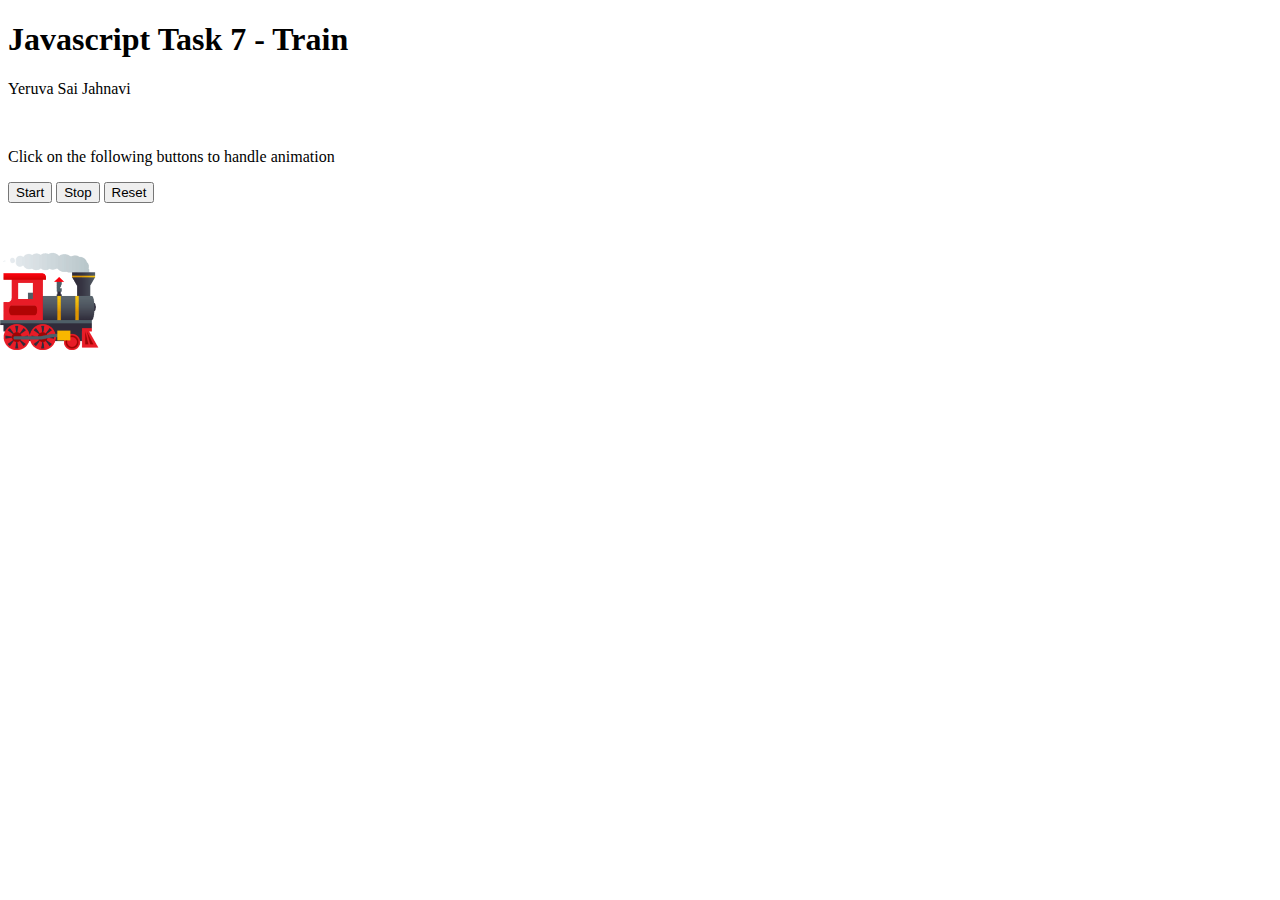
<file: js_task7.html>
<!DOCTYPE html>
<html lang="en">

<head>
    <meta charset="UTF-8">
    <meta name="viewport" content="width=device-width, initial-scale=1.0">
    <title>Javascript Task 7 - Train</title>
    <style>
        #train {
            width: 100px;
            position: absolute;
            top: 250px;
            left: 0;
            transition: left 2s linear;
        }
    </style>
</head>

<body>
    <h1>Javascript Task 7 - Train</h1>
    <p>Yeruva Sai Jahnavi</p>
    <br>

    <!-- <img src="train.jpg" alt="Train" id="train"> -->
    <img src="train.gif" alt="Train" id="train">
    <p>Click on the following buttons to handle animation</p>

    <button onclick="startTrain()">Start</button>
    <button onclick="stopTrain()">Stop</button>
    <button onclick="resetTrain()">Reset</button>

    <script>
        let trainPosition = 0;
        let isMoving = false;
        let trainInterval;

        function startTrain() {
            if (!isMoving) {
                isMoving = true;
                trainInterval = setInterval(moveTrain, 100);
            }
        }

        function stopTrain() {
            isMoving = false;
            clearInterval(trainInterval);
        }

        function resetTrain() {
            stopTrain();
            document.getElementById('train').style.left = 0 + 'px';
        }

        function moveTrain() {
            trainPosition += 6; // speed
            document.getElementById('train').style.left = trainPosition + 'px';
        }
    </script>
</body>

</html>
</file>
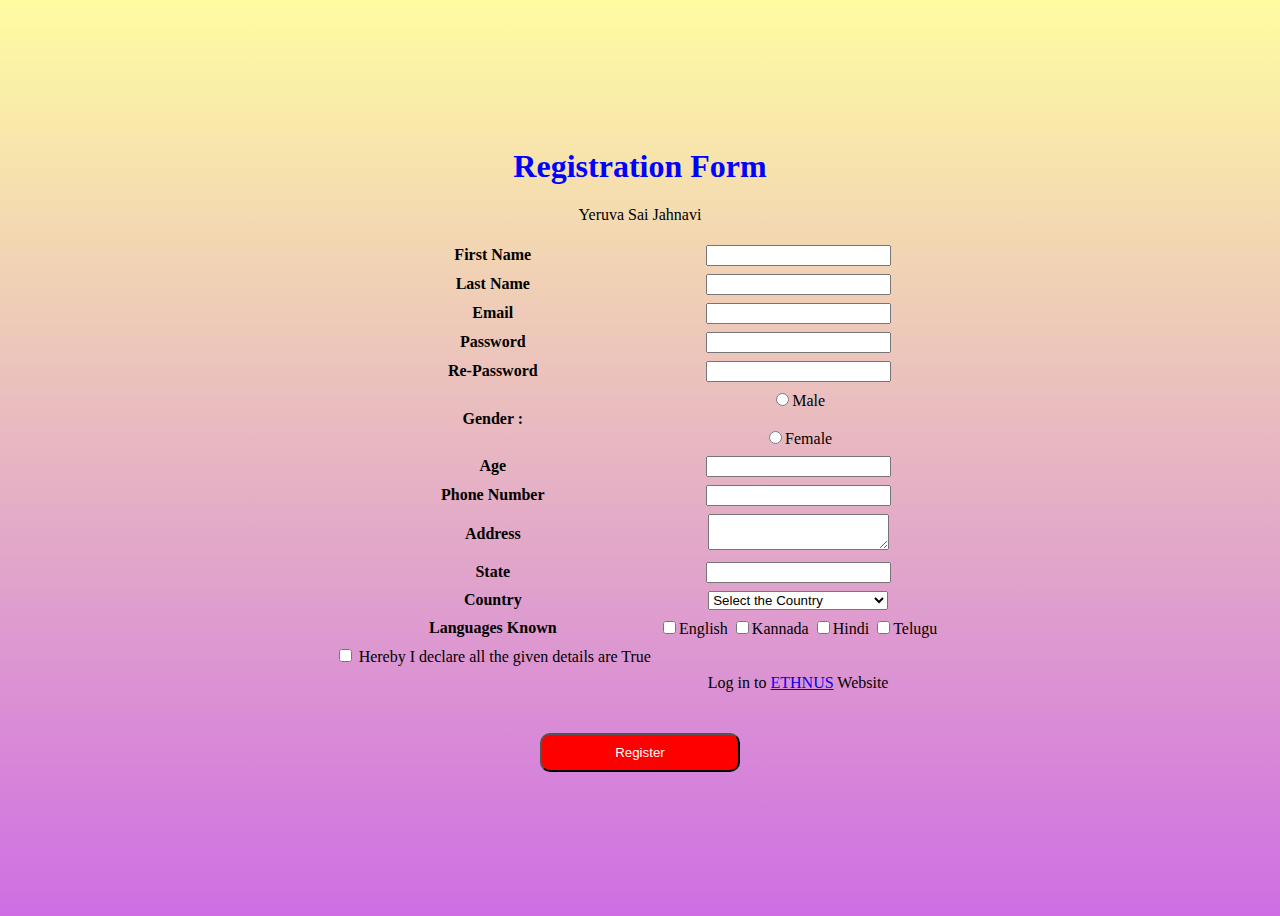
<file: js_task8.html>
<!DOCTYPE html>
<html lang="en">

<head>
    <meta charset="UTF-8">
    <meta name="viewport" content="width=device-width, initial-scale=1.0">
    <title>Javascript Task 8 - Registration Form</title>
    <style>
        td {
            padding: 3px;
        }

        body {
            background: linear-gradient(to bottom, #fffca1, #cf6ee4);
            display: flex;
            justify-content: center;
            align-items: center;
            height: 100vh;
        }

        h1 {
            text-align: center;
            color: blue;
        }

        .label {
            font-weight: bold;
        }

        #button {
            justify-content: center;
            text-align: center;
            width: 200px;
            padding: 10px;
            border-radius: 10px;
            color: white;
            background-color: red;
        }

        div {
            text-align: center;
            padding-left: 10px;
            padding-right: 10px;
        }

        .error-message {
            color: red;
            display: none;
        }

        .error {
            border: 1px solid red;
        }
    </style>
</head>

<body>
    <div>
        <h1>Registration Form</h1>
        <p>Yeruva Sai Jahnavi</p>
        <table>
            <tr>
                <td class="label">First Name</td>
                <td><input type="text" name="First Name" id="FirstName"></td>
                <td><span id="firstNameerror" class="error-message"></span></td>
            </tr>
            <tr>
                <td class="label">Last Name</td>
                <td><input type="text" name="Last Name" id="LastName"></td>
                <td><span id="lastNameerror" class="error-message"></span></td>
            </tr>
            <tr>
                <td class="label">Email</td>
                <td><input type="email" name="email" id="email"></td>
                <td><span id="emailerror" class="error-message"></span></td>
            </tr>
            <tr>
                <td class="label">Password</td>
                <td><input type="password" name="password" id="password"></td>
                <td><span id="passworderror" class="error-message"></span></td>
            </tr>
            <tr>
                <td class="label">Re-Password</td>
                <td><input type="password" name="re-password" id="re-password"></td>
                <td><span id="repassworderror" class="error-message"></span></td>
            </tr>
            <tr>
                <td class="label">Gender :</td>
                <td><input type="radio" name="Gender" id="male" value="male">Male<br><br>
                    <input type="radio" name="Gender" id="female" value="female">Female
                </td>
                <td><span id="gendererror" class="error-message"></span></td>
            </tr>
            <tr>
                <td class="label">Age</td>
                <td><input type="number" name="age" id="age"></td>
                <td><span id="ageerror" class="error-message"></span></td>
            </tr>
            <tr>
                <td class="label">Phone Number</td>
                <td><input type="number" name="phone number" id="phonenumber"></td>
                <td><span id="phonenumbererror" class="error-message"></span></td>
            </tr>
            <tr>
                <td class="label">Address</td>
                <td><textarea id="address" name="address"></textarea></td>
                <td><span id="addresserror" class="error-message"></span></td>
            </tr>
            <tr>
                <td class="label">State</td>
                <td><input type="text" name="state" id="state"></td>
                <td><span id="stateerror" class="error-message"></span></td>
            </tr>
            <tr>
                <td class="label">Country</td>
                <td><select style="width: 180px" id="country">
                        <option>Select the Country</option>
                        <option>India</option>
                        <option>Pakistan</option>
                        <option>United States of America</option>
                        <option>United Kingdom</option>
                        <option>Australia</option>
                        <option>New Zealand</option>
                        <option>South Africa</option>
                        <option>Sri Lanka</option>
                        <option>Afghanistan</option>
                    </select>
                </td>
                <td><span id="countryerror" class="error-message"></span></td>
            </tr>
            <tr>
                <td class="label">Languages Known</td>
                <td>
                    <input type="checkbox" name="languages" id="english">English
                    <input type="checkbox" name="languages" id="kannada">Kannada
                    <input type="checkbox" name="languages" id="hindi">Hindi
                    <input type="checkbox" name="languages" id="telugu">Telugu
                </td>
                <td><span id="languageserror" class="error-message"></span></td>
            </tr>
            <tr>
                <td><input type="checkbox" name="correct details" id="correct_details"> Hereby I declare all the given
                    details are True</td>
            </tr>
            <tr>
                <td></td>
                <td>Log in to <a href="https://ethnus.com/">ETHNUS</a> Website</td>
            </tr>
        </table><br><br>
        <input type="button" value="Register" name="button" id="button" onclick="validateForm()"><br><br>
    </div>
    <script>
        function validateForm() {
            // Get form field values
            var firstName = document.getElementById("FirstName").value;
            var lastName = document.getElementById("LastName").value;
            var email = document.getElementById("email").value;
            var password = document.getElementById("password").value;
            var repassword = document.getElementById("re-password").value;
            var age = document.getElementById("age").value;
            var address = document.getElementById("address").value;
            var state = document.getElementById("state").value;
            var country = document.getElementById("country").value;
            var gender = document.querySelector('input[name="Gender"]:checked');
            var languages = document.querySelectorAll('input[name="languages"]:checked');

            // Get error message elements
            var firstNameError = document.getElementById("firstNameerror");
            var lastNameError = document.getElementById("lastNameerror");
            var emailError = document.getElementById("emailerror");
            var passwordError = document.getElementById("passworderror");
            var ageError = document.getElementById("ageerror");
            var addressError = document.getElementById("addresserror");
            var stateError = document.getElementById("stateerror");
            var countryError = document.getElementById("countryerror");
            var genderError = document.getElementById("gendererror");
            var languagesError = document.getElementById("languageserror");
            var inputFields = document.querySelectorAll("input");
            inputFields.forEach(function (field) {
                field.classList.remove("error");
            });
            var errorMessages = document.getElementsByClassName("error-message");
            for (var i = 0; i < errorMessages.length; i++) {
                errorMessages[i].style.display = "none";
            }
            var isValid = true;
            if (firstName.trim() === "") {
                firstNameError.textContent = "POOR";
                firstNameError.style.display = "block";
                document.getElementById("FirstName").classList.add("error");
                isValid = false;
            }
            if (lastName.trim() === "") {
                lastNameError.textContent = "POOR";
                lastNameError.style.display = "block";
                document.getElementById("LastName").classList.add("error");
                isValid = false;
            }
            if (email.trim() === "" || !email.includes("@")) {
                emailError.textContent = "POOR";
                emailError.style.display = "block";
                document.getElementById("email").classList.add("error");
                isValid = false;
            }
            if (password.trim() === "") {
                passwordError.textContent = "POOR";
                passwordError.style.display = "block";
                document.getElementById("password").classList.add("error");
                isValid = false;
            }
            if (repassword.trim() === "" || repassword !== password) {
                passwordError.textContent = "POOR AND MISMATCH";
                passwordError.style.display = "block";
                //document.getElementById("password").classList.add("error");
                document.getElementById("re-password").classList.add("error");
                isValid = false;
            }
            if (age.trim() === "") {
                ageError.textContent = "POOR";
                ageError.style.display = "block";
                document.getElementById("age").classList.add("error");
                isValid = false;
            } else if (isNaN(age) || age < 18 || age > 100) {
                ageError.textContent = "POOR";
                ageError.style.display = "block";
                document.getElementById("age").classList.add("error");
                isValid = false;
            }
            if (address.trim() === "") {
                addressError.textContent = "POOR";
                addressError.style.display = "block";
                document.getElementById("address").classList.add("error");
                isValid = false;
            }
            if (state.trim() === "") {
                stateError.textContent = "POOR";
                stateError.style.display = "block";
                document.getElementById("state").classList.add("error");
                isValid = false;
            }
            if (phoneNumber.trim() === "") {
                phoneNumberError.textContent = "Phone number is required.";
                phoneNumberError.style.display = "block";
                document.getElementById("phonenumber").classList.add("error");
                isValid = false;
            } else if (!/^\d{10}$/.test(phoneNumber)) {
                phoneNumberError.textContent = "Enter a valid 10-digit phone number.";
                phoneNumberError.style.display = "block";
                document.getElementById("phonenumber").classList.add("error");
                isValid = false;
            }
            if (isValid) {
                alert("Validation successful!");
            }
        }
    </script>
</body>

</html>
</file>
<file: bs_task2_style.css>
* {
    font-family: "Poppins";
}

#wrapper {
    background-color: #f8ba35;
}

#brand {
    font-size: 55px;
    color: #030f27;
}

.flaticon {
    height: 45px;
}

#nav-bar {
    margin: 0px 60px;
}

.bottom-bar {
    background-color: #030f27;
}
#home {
    color: #f8ba35;
}

#carouselExample {
    margin: 0 60px;
}

h1 {
    font-weight: bold;
    font-size: 60px;
}

button {
    border-radius: 0px;
}

.carousel-item {
}

.carousel-caption {
    padding-top: 170px;
    width: 100%;
    height: 100%;
    left: 0;
    right: 0;
    top: 0;
    align-items: center;
    background-color: #030f276d;
    transition: 0.5s;
}

.carousel-caption:hover {
    background-color: #030f2739;
}
.car-img {
    object-fit: cover;
    width: 1321px;
    height: 600px;
}

#builder-icon,
#building-icon,
#service-icon {
    width: 70px;
    height: 70px;
    margin-right: 20px;
}

.grid-col {
    padding: 30px;
}

.yellow-grid {
    background-color: #f8ba35;
}

.black-grid {
    color: #f8ba35;
    background-color: #030f27;
}
</file>
